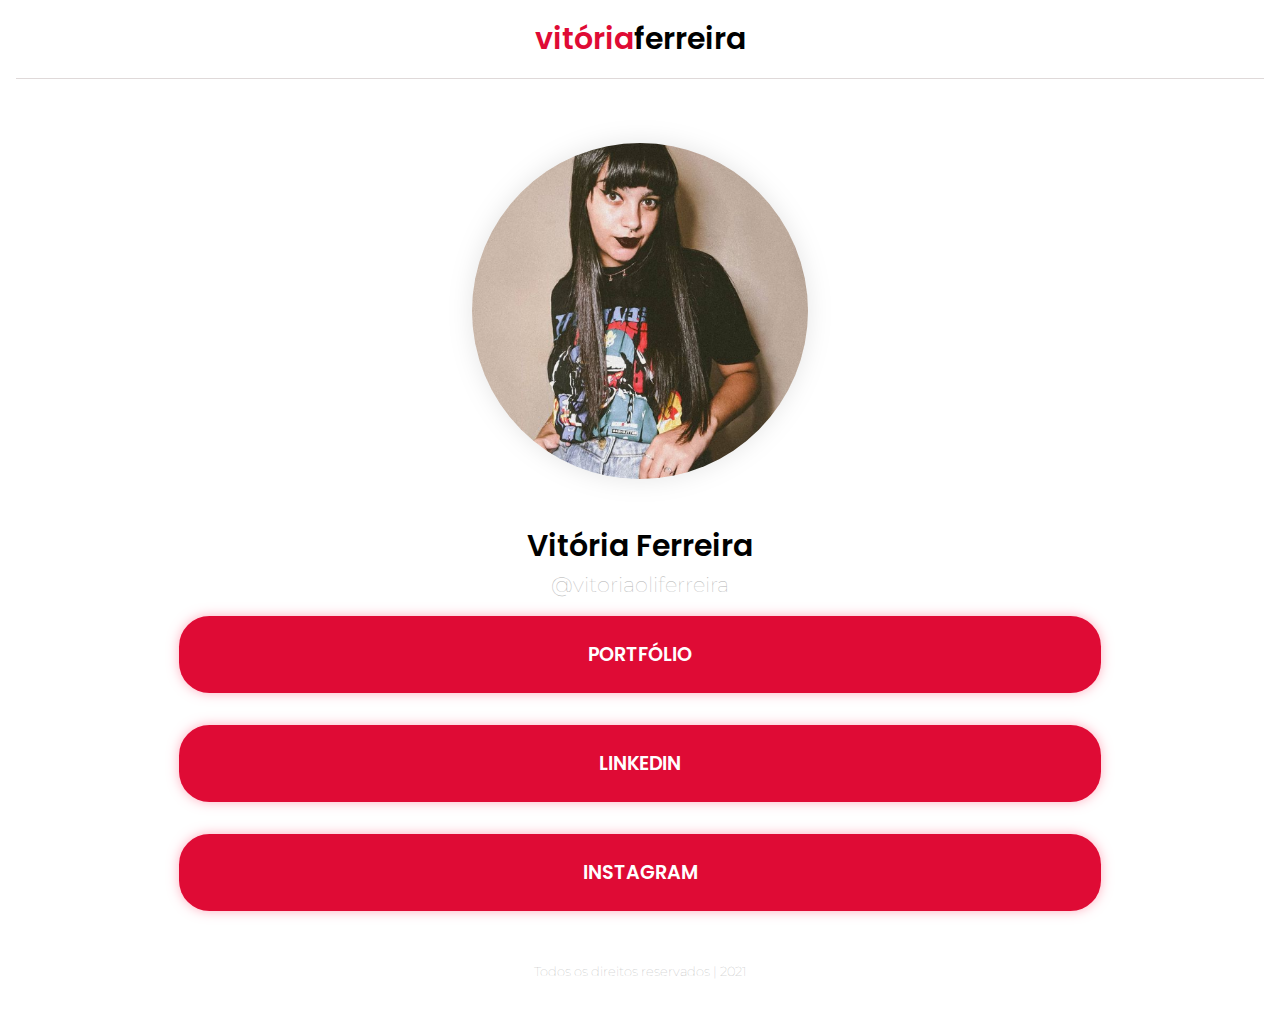
<file: linktree/index.html>
<!DOCTYPE html>
<html lang="pt-br">
<head>
  <meta charset="UTF-8">
  <meta http-equiv="X-UA-Compatible" content="IE=edge">
  <meta name="viewport" content="width=device-width, initial-scale=1.0">
  <title>Vitória Ferreira</title>
  <link rel="stylesheet" href="style.css">
 <link rel="shortcut icon" href="assets/favicon.ico" type="image/x-icon">
  <link rel="preconnect" href="https://fonts.gstatic.com">
<link href="https://fonts.googleapis.com/css2?family=Montserrat:ital,wght@0,600;1,100&family=Poppins:wght@600&display=swap" rel="stylesheet">
</head>
<body>
  <header>
    <nav class="container">
      <div class="logo">
        <h1>
          <span>vitória</span>ferreira
        </h1>
      </div>
    </nav>
  </header>
  <main>
    <div class="profile">
      <div class="image-wrap">
        <div class="image">
          <img src="assets/profile-pic.png" alt="Foto de perfil">
        </div>
      </div>
      <div class="title">
        <h1>Vitória Ferreira</h1>
        <p>@vitoriaoliferreira</p>
      </div>
    </div>
    <div>
      <ul>
        <li><a href="https://www.behance.net/vitoriaoliferreira" class="buttons" target="_blank">PORTFÓLIO</a></li>
        <li><a href="https://www.linkedin.com/in/vitoriamariaferreira/" class="buttons" target="_blank">LINKEDIN</a></li>
        <li><a href="https://www.instagram.com/vitoriaoliferreira/" class="buttons" target="_blank">INSTAGRAM</a></li>
      </ul>
    </div>
  </main>
  <footer class="footer">
    <p>Todos os direitos reservados | 2021</p>
  </footer>
</body>
</html>
</file>
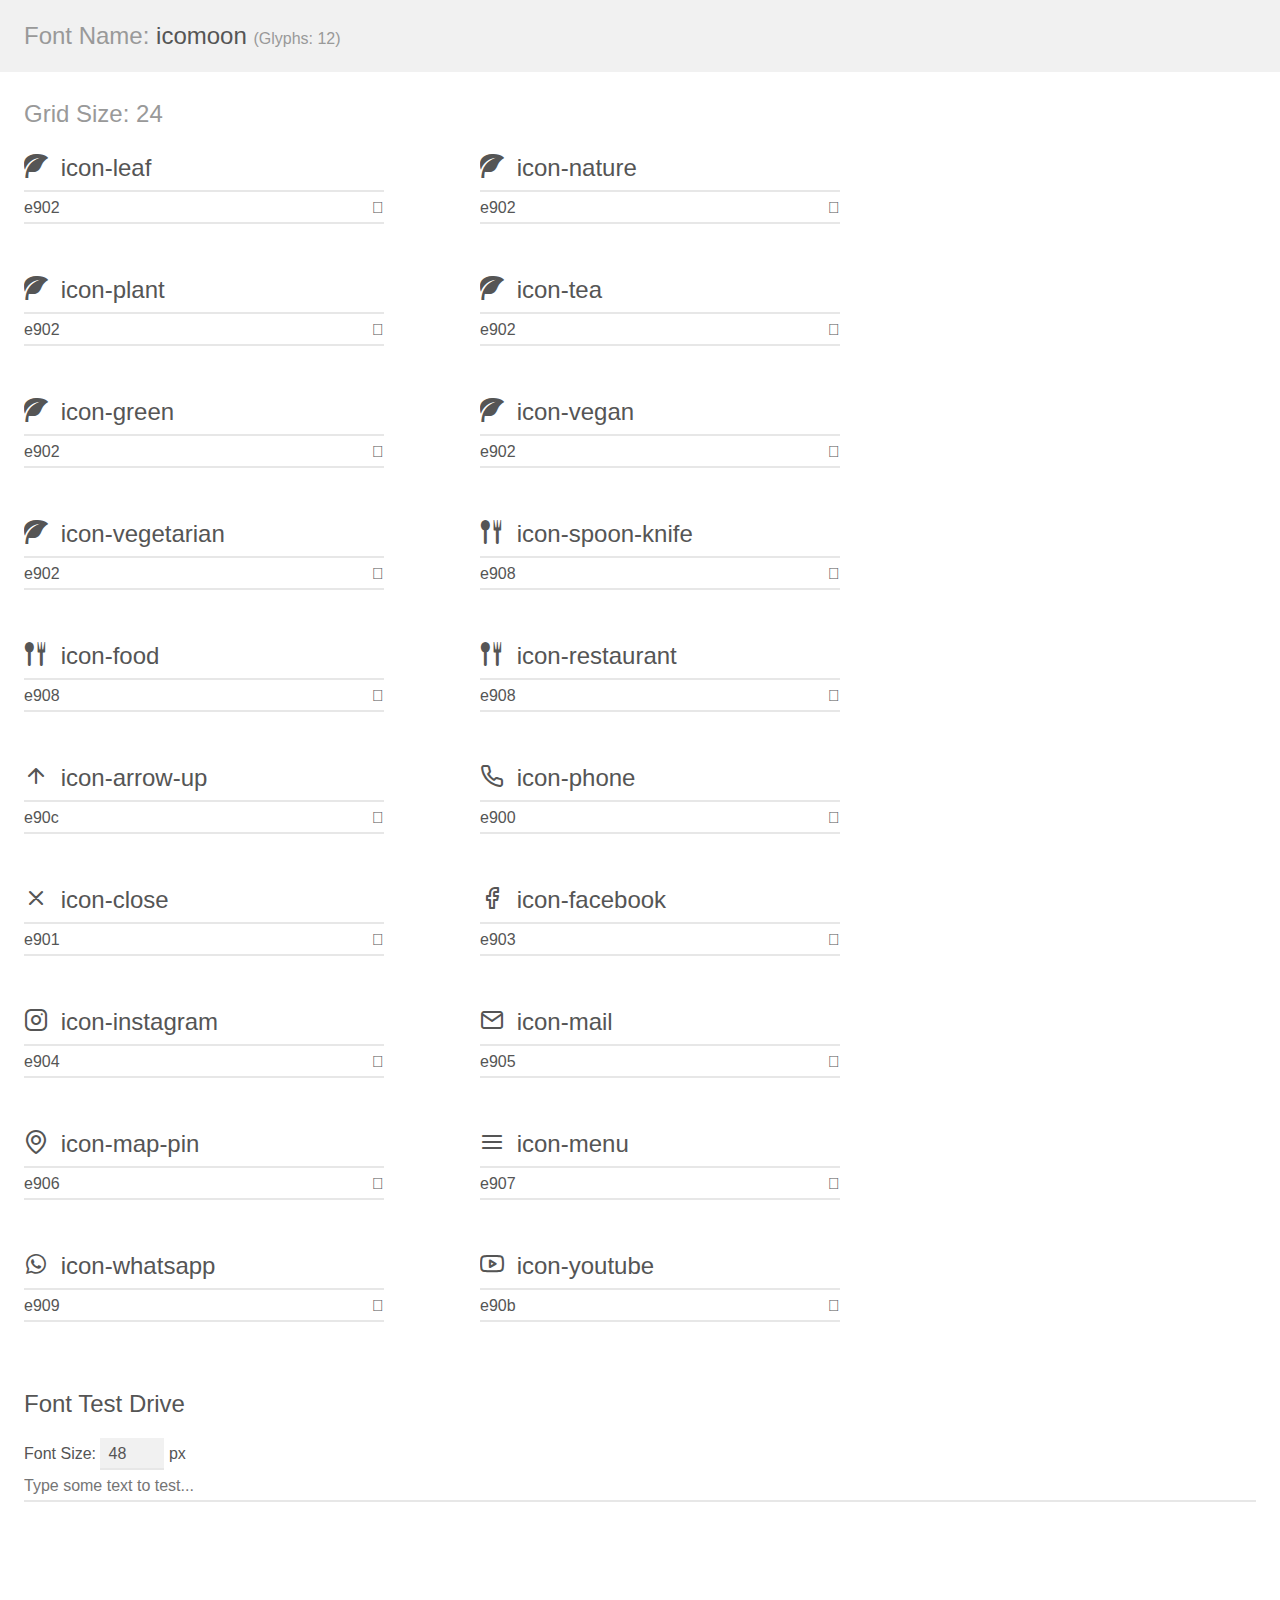
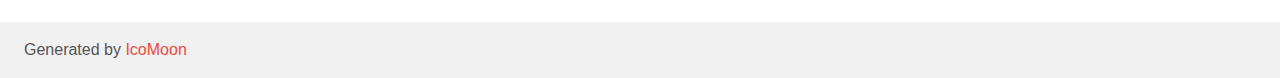
<file: site nature place/assets/fonts/demo.html>
<!doctype html>
<html>
<head>
    <meta charset="utf-8">
    <title>IcoMoon Demo</title>
    <meta name="description" content="An Icon Font Generated By IcoMoon.io">
    <meta name="viewport" content="width=device-width, initial-scale=1">
    <link rel="stylesheet" href="demo-files/demo.css">
    <link rel="stylesheet" href="style.css"></head>
<body>
    <div class="bgc1 clearfix">
        <h1 class="mhmm mvm"><span class="fgc1">Font Name:</span> icomoon <small class="fgc1">(Glyphs:&nbsp;12)</small></h1>
    </div>
    <div class="clearfix mhl ptl">
        <h1 class="mvm mtn fgc1">Grid Size: 24</h1>
        <div class="glyph fs1">
            <div class="clearfix bshadow0 pbs">
                <span class="icon-leaf"></span>
                <span class="mls"> icon-leaf</span>
            </div>
            <fieldset class="fs0 size1of1 clearfix hidden-false">
                <input type="text" readonly value="e902" class="unit size1of2" />
                <input type="text" maxlength="1" readonly value="&#xe902;" class="unitRight size1of2 talign-right" />
            </fieldset>
            <div class="fs0 bshadow0 clearfix hidden-true">
                <span class="unit pvs fgc1">liga: </span>
                <input type="text" readonly value="" class="liga unitRight" />
            </div>
        </div>
        <div class="glyph fs1">
            <div class="clearfix bshadow0 pbs">
                <span class="icon-nature"></span>
                <span class="mls"> icon-nature</span>
            </div>
            <fieldset class="fs0 size1of1 clearfix hidden-false">
                <input type="text" readonly value="e902" class="unit size1of2" />
                <input type="text" maxlength="1" readonly value="&#xe902;" class="unitRight size1of2 talign-right" />
            </fieldset>
            <div class="fs0 bshadow0 clearfix hidden-true">
                <span class="unit pvs fgc1">liga: </span>
                <input type="text" readonly value="" class="liga unitRight" />
            </div>
        </div>
        <div class="glyph fs1">
            <div class="clearfix bshadow0 pbs">
                <span class="icon-plant"></span>
                <span class="mls"> icon-plant</span>
            </div>
            <fieldset class="fs0 size1of1 clearfix hidden-false">
                <input type="text" readonly value="e902" class="unit size1of2" />
                <input type="text" maxlength="1" readonly value="&#xe902;" class="unitRight size1of2 talign-right" />
            </fieldset>
            <div class="fs0 bshadow0 clearfix hidden-true">
                <span class="unit pvs fgc1">liga: </span>
                <input type="text" readonly value="" class="liga unitRight" />
            </div>
        </div>
        <div class="glyph fs1">
            <div class="clearfix bshadow0 pbs">
                <span class="icon-tea"></span>
                <span class="mls"> icon-tea</span>
            </div>
            <fieldset class="fs0 size1of1 clearfix hidden-false">
                <input type="text" readonly value="e902" class="unit size1of2" />
                <input type="text" maxlength="1" readonly value="&#xe902;" class="unitRight size1of2 talign-right" />
            </fieldset>
            <div class="fs0 bshadow0 clearfix hidden-true">
                <span class="unit pvs fgc1">liga: </span>
                <input type="text" readonly value="" class="liga unitRight" />
            </div>
        </div>
        <div class="glyph fs1">
            <div class="clearfix bshadow0 pbs">
                <span class="icon-green"></span>
                <span class="mls"> icon-green</span>
            </div>
            <fieldset class="fs0 size1of1 clearfix hidden-false">
                <input type="text" readonly value="e902" class="unit size1of2" />
                <input type="text" maxlength="1" readonly value="&#xe902;" class="unitRight size1of2 talign-right" />
            </fieldset>
            <div class="fs0 bshadow0 clearfix hidden-true">
                <span class="unit pvs fgc1">liga: </span>
                <input type="text" readonly value="" class="liga unitRight" />
            </div>
        </div>
        <div class="glyph fs1">
            <div class="clearfix bshadow0 pbs">
                <span class="icon-vegan"></span>
                <span class="mls"> icon-vegan</span>
            </div>
            <fieldset class="fs0 size1of1 clearfix hidden-false">
                <input type="text" readonly value="e902" class="unit size1of2" />
                <input type="text" maxlength="1" readonly value="&#xe902;" class="unitRight size1of2 talign-right" />
            </fieldset>
            <div class="fs0 bshadow0 clearfix hidden-true">
                <span class="unit pvs fgc1">liga: </span>
                <input type="text" readonly value="" class="liga unitRight" />
            </div>
        </div>
        <div class="glyph fs1">
            <div class="clearfix bshadow0 pbs">
                <span class="icon-vegetarian"></span>
                <span class="mls"> icon-vegetarian</span>
            </div>
            <fieldset class="fs0 size1of1 clearfix hidden-false">
                <input type="text" readonly value="e902" class="unit size1of2" />
                <input type="text" maxlength="1" readonly value="&#xe902;" class="unitRight size1of2 talign-right" />
            </fieldset>
            <div class="fs0 bshadow0 clearfix hidden-true">
                <span class="unit pvs fgc1">liga: </span>
                <input type="text" readonly value="" class="liga unitRight" />
            </div>
        </div>
        <div class="glyph fs1">
            <div class="clearfix bshadow0 pbs">
                <span class="icon-spoon-knife"></span>
                <span class="mls"> icon-spoon-knife</span>
            </div>
            <fieldset class="fs0 size1of1 clearfix hidden-false">
                <input type="text" readonly value="e908" class="unit size1of2" />
                <input type="text" maxlength="1" readonly value="&#xe908;" class="unitRight size1of2 talign-right" />
            </fieldset>
            <div class="fs0 bshadow0 clearfix hidden-true">
                <span class="unit pvs fgc1">liga: </span>
                <input type="text" readonly value="" class="liga unitRight" />
            </div>
        </div>
        <div class="glyph fs1">
            <div class="clearfix bshadow0 pbs">
                <span class="icon-food"></span>
                <span class="mls"> icon-food</span>
            </div>
            <fieldset class="fs0 size1of1 clearfix hidden-false">
                <input type="text" readonly value="e908" class="unit size1of2" />
                <input type="text" maxlength="1" readonly value="&#xe908;" class="unitRight size1of2 talign-right" />
            </fieldset>
            <div class="fs0 bshadow0 clearfix hidden-true">
                <span class="unit pvs fgc1">liga: </span>
                <input type="text" readonly value="" class="liga unitRight" />
            </div>
        </div>
        <div class="glyph fs1">
            <div class="clearfix bshadow0 pbs">
                <span class="icon-restaurant"></span>
                <span class="mls"> icon-restaurant</span>
            </div>
            <fieldset class="fs0 size1of1 clearfix hidden-false">
                <input type="text" readonly value="e908" class="unit size1of2" />
                <input type="text" maxlength="1" readonly value="&#xe908;" class="unitRight size1of2 talign-right" />
            </fieldset>
            <div class="fs0 bshadow0 clearfix hidden-true">
                <span class="unit pvs fgc1">liga: </span>
                <input type="text" readonly value="" class="liga unitRight" />
            </div>
        </div>
        <div class="glyph fs1">
            <div class="clearfix bshadow0 pbs">
                <span class="icon-arrow-up"></span>
                <span class="mls"> icon-arrow-up</span>
            </div>
            <fieldset class="fs0 size1of1 clearfix hidden-false">
                <input type="text" readonly value="e90c" class="unit size1of2" />
                <input type="text" maxlength="1" readonly value="&#xe90c;" class="unitRight size1of2 talign-right" />
            </fieldset>
            <div class="fs0 bshadow0 clearfix hidden-true">
                <span class="unit pvs fgc1">liga: </span>
                <input type="text" readonly value="" class="liga unitRight" />
            </div>
        </div>
        <div class="glyph fs1">
            <div class="clearfix bshadow0 pbs">
                <span class="icon-phone"></span>
                <span class="mls"> icon-phone</span>
            </div>
            <fieldset class="fs0 size1of1 clearfix hidden-false">
                <input type="text" readonly value="e900" class="unit size1of2" />
                <input type="text" maxlength="1" readonly value="&#xe900;" class="unitRight size1of2 talign-right" />
            </fieldset>
            <div class="fs0 bshadow0 clearfix hidden-true">
                <span class="unit pvs fgc1">liga: </span>
                <input type="text" readonly value="" class="liga unitRight" />
            </div>
        </div>
        <div class="glyph fs1">
            <div class="clearfix bshadow0 pbs">
                <span class="icon-close"></span>
                <span class="mls"> icon-close</span>
            </div>
            <fieldset class="fs0 size1of1 clearfix hidden-false">
                <input type="text" readonly value="e901" class="unit size1of2" />
                <input type="text" maxlength="1" readonly value="&#xe901;" class="unitRight size1of2 talign-right" />
            </fieldset>
            <div class="fs0 bshadow0 clearfix hidden-true">
                <span class="unit pvs fgc1">liga: </span>
                <input type="text" readonly value="" class="liga unitRight" />
            </div>
        </div>
        <div class="glyph fs1">
            <div class="clearfix bshadow0 pbs">
                <span class="icon-facebook"></span>
                <span class="mls"> icon-facebook</span>
            </div>
            <fieldset class="fs0 size1of1 clearfix hidden-false">
                <input type="text" readonly value="e903" class="unit size1of2" />
                <input type="text" maxlength="1" readonly value="&#xe903;" class="unitRight size1of2 talign-right" />
            </fieldset>
            <div class="fs0 bshadow0 clearfix hidden-true">
                <span class="unit pvs fgc1">liga: </span>
                <input type="text" readonly value="" class="liga unitRight" />
            </div>
        </div>
        <div class="glyph fs1">
            <div class="clearfix bshadow0 pbs">
                <span class="icon-instagram"></span>
                <span class="mls"> icon-instagram</span>
            </div>
            <fieldset class="fs0 size1of1 clearfix hidden-false">
                <input type="text" readonly value="e904" class="unit size1of2" />
                <input type="text" maxlength="1" readonly value="&#xe904;" class="unitRight size1of2 talign-right" />
            </fieldset>
            <div class="fs0 bshadow0 clearfix hidden-true">
                <span class="unit pvs fgc1">liga: </span>
                <input type="text" readonly value="" class="liga unitRight" />
            </div>
        </div>
        <div class="glyph fs1">
            <div class="clearfix bshadow0 pbs">
                <span class="icon-mail"></span>
                <span class="mls"> icon-mail</span>
            </div>
            <fieldset class="fs0 size1of1 clearfix hidden-false">
                <input type="text" readonly value="e905" class="unit size1of2" />
                <input type="text" maxlength="1" readonly value="&#xe905;" class="unitRight size1of2 talign-right" />
            </fieldset>
            <div class="fs0 bshadow0 clearfix hidden-true">
                <span class="unit pvs fgc1">liga: </span>
                <input type="text" readonly value="" class="liga unitRight" />
            </div>
        </div>
        <div class="glyph fs1">
            <div class="clearfix bshadow0 pbs">
                <span class="icon-map-pin"></span>
                <span class="mls"> icon-map-pin</span>
            </div>
            <fieldset class="fs0 size1of1 clearfix hidden-false">
                <input type="text" readonly value="e906" class="unit size1of2" />
                <input type="text" maxlength="1" readonly value="&#xe906;" class="unitRight size1of2 talign-right" />
            </fieldset>
            <div class="fs0 bshadow0 clearfix hidden-true">
                <span class="unit pvs fgc1">liga: </span>
                <input type="text" readonly value="" class="liga unitRight" />
            </div>
        </div>
        <div class="glyph fs1">
            <div class="clearfix bshadow0 pbs">
                <span class="icon-menu"></span>
                <span class="mls"> icon-menu</span>
            </div>
            <fieldset class="fs0 size1of1 clearfix hidden-false">
                <input type="text" readonly value="e907" class="unit size1of2" />
                <input type="text" maxlength="1" readonly value="&#xe907;" class="unitRight size1of2 talign-right" />
            </fieldset>
            <div class="fs0 bshadow0 clearfix hidden-true">
                <span class="unit pvs fgc1">liga: </span>
                <input type="text" readonly value="" class="liga unitRight" />
            </div>
        </div>
        <div class="glyph fs1">
            <div class="clearfix bshadow0 pbs">
                <span class="icon-whatsapp"></span>
                <span class="mls"> icon-whatsapp</span>
            </div>
            <fieldset class="fs0 size1of1 clearfix hidden-false">
                <input type="text" readonly value="e909" class="unit size1of2" />
                <input type="text" maxlength="1" readonly value="&#xe909;" class="unitRight size1of2 talign-right" />
            </fieldset>
            <div class="fs0 bshadow0 clearfix hidden-true">
                <span class="unit pvs fgc1">liga: </span>
                <input type="text" readonly value="" class="liga unitRight" />
            </div>
        </div>
        <div class="glyph fs1">
            <div class="clearfix bshadow0 pbs">
                <span class="icon-youtube"></span>
                <span class="mls"> icon-youtube</span>
            </div>
            <fieldset class="fs0 size1of1 clearfix hidden-false">
                <input type="text" readonly value="e90b" class="unit size1of2" />
                <input type="text" maxlength="1" readonly value="&#xe90b;" class="unitRight size1of2 talign-right" />
            </fieldset>
            <div class="fs0 bshadow0 clearfix hidden-true">
                <span class="unit pvs fgc1">liga: </span>
                <input type="text" readonly value="" class="liga unitRight" />
            </div>
        </div>
    </div>

    <!--[if gt IE 8]><!-->
    <div class="mhl clearfix mbl">
        <h1>Font Test Drive</h1>
        <label>
            Font Size: <input id="fontSize" type="number" class="textbox0 mbm"
            min="8" value="48" />
            px
        </label>
        <input id="testText" type="text" class="phl size1of1 mvl"
        placeholder="Type some text to test..." value=""/>
        <div id="testDrive" class="icon-" style="font-family: icomoon">&nbsp;
        </div>
    </div>
    <!--<![endif]-->
    <div class="bgc1 clearfix">
        <p class="mhl">Generated by <a href="https://icomoon.io/app">IcoMoon</a></p>
    </div>

    <script src="demo-files/demo.js"></script>
</body>
</html>
</file>
<file: linktree/style.css>
* {
  margin: 0;
  padding: 0;
  box-sizing: border-box;
}
a {
  text-decoration: none;
}
:root {
  --principal-color: #df0b35;
  --secondary-color: #000000;
  --terciary-color: #ff607f;
  --basecolor: #dfd9d9;
  --smooth-color: #B1B1B1;
  --font-body: 100 1rem 'Montserrat', sans-serif;
  --font-title: 600 1.875rem 'Poppins', sans-serif;
}
html{
  scroll-behavior: smooth;
}


h1 {
  font: var(--font-title);
  color: var(--secondary-color);
}
h1 span {
  color: var(--principal-color);
}
.container{
  margin-right: 1.5rem;
  margin-left: 1.5rem;
}
header {
  padding: 1rem;
  margin: 0 1rem;
  border-bottom: #dfd9d9 solid 1px;
  position: flex;
}

.logo h1 {
  text-align: center;
  font: var(--font-title );
}
img {
  width: 100%;
  height: auto;

}
.image{
  padding: 2rem 5rem;
  padding-bottom: 0.5rem;
  
}
.image-wrap{
filter:drop-shadow(0px 0px 12px rgba(0,0,0, 0.1));
}
.image img{

  position: relative;
  text-align: center;
  clip-path: circle();
  

}

.title h1 {
  font-size: 2.06rem;
  font: var(--font-title);
  text-align: center;
  padding-bottom: 0.20rem;
  position: relative;
}
.title p{
  color: var(--smooth-color);
  font-size: 1.31rem;
  -webkit-font-smoothing: antialiased;

}
p {
  font: var(--font-body);
  text-align: center;
}


ul{
  list-style: none;
  padding: 2.43rem;
  margin-bottom:2.12rem;
}

li{
  padding: 1rem;
}
.buttons{
  background-color: var(--principal-color);
  color: #ffff;
  display: block;
  padding: 1.5rem;
  align-items: center;
  text-align: center;
  border-radius: 1.9rem;
  font: 600 1.2rem 'Poppins', sans-serif;
  transition: background 0.3s;
  transition: 0.3s;
  box-shadow: 0px 0px 12px rgba(255,96,127, 0.5);
}
.buttons:hover{
  background: var(--terciary-color);
  transform: translateY(-8px)
}

.footer p {
  color: var(--smooth-color);
  font-size: 0.8rem;
  padding-bottom: 2rem;
 
 }

 @media(min-width: 1200px){
  .container {
    max-width: 1120px;
    margin-left: auto;
    margin-right: auto;
  }
  img {
    width: 30%;
    height: auto;
  
  }
  .image{
    padding-left: 5rem 5rem;
    padding-bottom: 0.5rem;
    text-align: center;

  }

  ul{
    list-style: none;
    padding: 0.2rem;

  }
  
  li{
    padding: 1rem;

  }
  .buttons{
    background-color: var(--principal-color);
    color: #ffff;
    display: block;
    padding: 1.5rem;
    margin-left: 10rem;
    margin-right: 10rem;
    align-items: center;
    text-align: center;
    border-radius: 1.9rem;
    font: 600 1.2rem 'Poppins', sans-serif;
    transition: background 0.3s;
    transition: 0.3s;
    box-shadow: 0px 0px 12px rgba(255,96,127, 0.5);
  }
  




 }
 @media(min-width: 1023px){
  .container {
    max-width: 1120px;
    margin-left: auto;
    margin-right: auto;
  }
  img {
    width: 30%;
    height: auto;
  
  }
  .image{
    padding-left: 5rem 5rem;
    padding-bottom: 0.5rem;
    text-align: center;

  }

  ul{
    list-style: none;
    padding: 0.2rem;

  }
  
  li{
    padding: 1rem;

  }
  .buttons{
    background-color: var(--principal-color);
    color: #ffff;
    display: block;
    padding: 1.5rem;
    margin-left: 10rem;
    margin-right: 10rem;
    align-items: center;
    text-align: center;
    border-radius: 1.9rem;
    font: 600 1.2rem 'Poppins', sans-serif;
    transition: background 0.3s;
    transition: 0.3s;
    box-shadow: 0px 0px 12px rgba(255,96,127, 0.5);
  }

 }
 @media(min-width: 992px){
  .container {
    max-width: 1120px;
    margin-left: auto;
    margin-right: auto;
  }
  img {
    width: 30%;
    height: auto;
  
  }
  .image{
    padding-left: 5rem 5rem;
    padding-bottom: 0.5rem;
    text-align: center;

  }

  ul{
    list-style: none;
    padding: 0.2rem;

  }
  
  li{
    padding: 1rem;

  }
  .buttons{
    background-color: var(--principal-color);
    color: #ffff;
    display: block;
    padding: 1.5rem;
    margin-left: 10rem;
    margin-right: 10rem;
    align-items: center;
    text-align: center;
    border-radius: 1.9rem;
    font: 600 1.2rem 'Poppins', sans-serif;
    transition: background 0.3s;
    transition: 0.3s;
    box-shadow: 0px 0px 12px rgba(255,96,127, 0.5);
  }

 }
</file>
<file: site nature place/assets/fonts/demo-files/demo.css>
body {
  padding: 0;
  margin: 0;
  font-family: sans-serif;
  font-size: 1em;
  line-height: 1.5;
  color: #555;
  background: #fff;
}
h1 {
  font-size: 1.5em;
  font-weight: normal;
}
small {
  font-size: .66666667em;
}
a {
  color: #e74c3c;
  text-decoration: none;
}
a:hover, a:focus {
  box-shadow: 0 1px #e74c3c;
}
.bshadow0, input {
  box-shadow: inset 0 -2px #e7e7e7;
}
input:hover {
  box-shadow: inset 0 -2px #ccc;
}
input, fieldset {
  font-family: sans-serif;
  font-size: 1em;
  margin: 0;
  padding: 0;
  border: 0;
}
input {
  color: inherit;
  line-height: 1.5;
  height: 1.5em;
  padding: .25em 0;
}
input:focus {
  outline: none;
  box-shadow: inset 0 -2px #449fdb;
}
.glyph {
  font-size: 16px;
  width: 15em;
  padding-bottom: 1em;
  margin-right: 4em;
  margin-bottom: 1em;
  float: left;
  overflow: hidden;
}
.liga {
  width: 80%;
  width: calc(100% - 2.5em);
}
.talign-right {
  text-align: right;
}
.talign-center {
  text-align: center;
}
.bgc1 {
  background: #f1f1f1;
}
.fgc1 {
  color: #999;
}
.fgc0 {
  color: #000;
}
p {
  margin-top: 1em;
  margin-bottom: 1em;
}
.mvm {
  margin-top: .75em;
  margin-bottom: .75em;
}
.mtn {
  margin-top: 0;
}
.mtl, .mal {
  margin-top: 1.5em;
}
.mbl, .mal {
  margin-bottom: 1.5em;
}
.mal, .mhl {
  margin-left: 1.5em;
  margin-right: 1.5em;
}
.mhmm {
  margin-left: 1em;
  margin-right: 1em;
}
.mls {
  margin-left: .25em;
}
.ptl {
  padding-top: 1.5em;
}
.pbs, .pvs {
  padding-bottom: .25em;
}
.pvs, .pts {
  padding-top: .25em;
}
.unit {
  float: left;
}
.unitRight {
  float: right;
}
.size1of2 {
  width: 50%;
}
.size1of1 {
  width: 100%;
}
.clearfix:before, .clearfix:after {
  content: " ";
  display: table;
}
.clearfix:after {
  clear: both;
}
.hidden-true {
  display: none;
}
.textbox0 {
  width: 3em;
  background: #f1f1f1;
  padding: .25em .5em;
  line-height: 1.5;
  height: 1.5em;
}
#testDrive {
  display: block;
  padding-top: 24px;
  line-height: 1.5;
}
.fs0 {
  font-size: 16px;
}
.fs1 {
  font-size: 24px;
}
</file>
<file: site nature place/assets/fonts/style.css>
@font-face {
  font-family: 'icomoon';
  src:  url('fonts/icomoon.eot?cw16y0');
  src:  url('fonts/icomoon.eot?cw16y0#iefix') format('embedded-opentype'),
    url('fonts/icomoon.ttf?cw16y0') format('truetype'),
    url('fonts/icomoon.woff?cw16y0') format('woff'),
    url('fonts/icomoon.svg?cw16y0#icomoon') format('svg');
  font-weight: normal;
  font-style: normal;
  font-display: block;
}

[class^="icon-"], [class*=" icon-"] {
  /* use !important to prevent issues with browser extensions that change fonts */
  font-family: 'icomoon' !important;
  speak: never;
  font-style: normal;
  font-weight: normal;
  font-variant: normal;
  text-transform: none;
  line-height: 1;

  /* Better Font Rendering =========== */
  -webkit-font-smoothing: antialiased;
  -moz-osx-font-smoothing: grayscale;
}

.icon-leaf:before {
  content: "\e902";
}
.icon-nature:before {
  content: "\e902";
}
.icon-plant:before {
  content: "\e902";
}
.icon-tea:before {
  content: "\e902";
}
.icon-green:before {
  content: "\e902";
}
.icon-vegan:before {
  content: "\e902";
}
.icon-vegetarian:before {
  content: "\e902";
}
.icon-spoon-knife:before {
  content: "\e908";
}
.icon-food:before {
  content: "\e908";
}
.icon-restaurant:before {
  content: "\e908";
}
.icon-arrow-up:before {
  content: "\e90c";
}
.icon-phone:before {
  content: "\e900";
}
.icon-close:before {
  content: "\e901";
}
.icon-facebook:before {
  content: "\e903";
}
.icon-instagram:before {
  content: "\e904";
}
.icon-mail:before {
  content: "\e905";
}
.icon-map-pin:before {
  content: "\e906";
}
.icon-menu:before {
  content: "\e907";
}
.icon-whatsapp:before {
  content: "\e909";
}
.icon-youtube:before {
  content: "\e90b";
}
</file>
